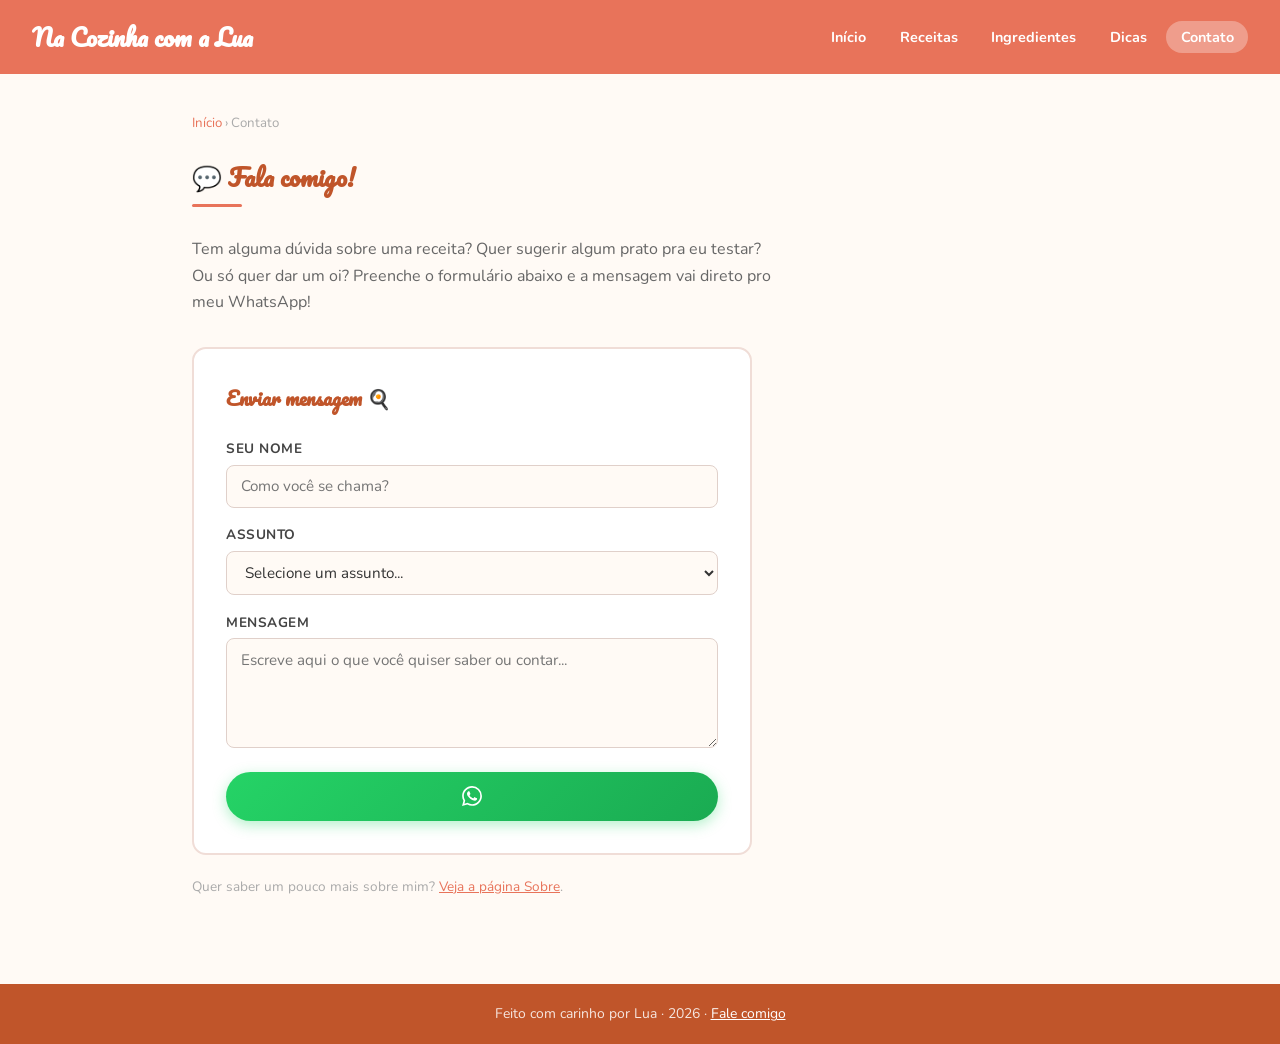
<file: Site-culinaria/contato.html>
<!DOCTYPE html>
<html lang="pt-BR">
<head>
  <meta charset="UTF-8" />
  <meta name="viewport" content="width=device-width, initial-scale=1.0" />
  <title>Contato | Na Cozinha com a Lua</title>
  <link href="https://fonts.googleapis.com/css2?family=Nunito:wght@400;600;700&family=Pacifico&display=swap" rel="stylesheet" />
  <link rel="stylesheet" href="styles.css" />
</head>
<body>

<header>
  <h1><a href="index.html"> Na Cozinha com a Lua</a></h1>
  <nav>
    <a href="index.html">Início</a>
    <a href="receitas.html">Receitas</a>
    <a href="ingredientes.html">Ingredientes</a>
    <a href="dicas.html">Dicas</a>
    <a href="contato.html" class="ativo">Contato</a>
  </nav>
</header>

<div class="container">

  <div class="breadcrumb">
    <a href="index.html">Início</a> › Contato
  </div>

  <h2 class="titulo-secao">💬 Fala comigo!</h2>
  <div class="linha-laranja"></div>

  <p style="color:#666; margin-bottom:2rem; line-height:1.65; max-width:580px;">
    Tem alguma dúvida sobre uma receita? Quer sugerir algum prato pra eu testar? Ou só quer dar um oi? Preenche o formulário abaixo e a mensagem vai direto pro meu WhatsApp!
  </p>

  <div class="formulario">

    <h3 style="color:#c0552a; margin-bottom:1.5rem; font-family:'Pacifico', cursive; font-size:1.2rem;">
      Enviar mensagem 🍳
    </h3>

    <div class="campo">
      <label for="nome">Seu nome</label>
      <input type="text" id="nome" placeholder="Como você se chama?" />
    </div>

    <div class="campo">
      <label for="assunto">Assunto</label>
      <select id="assunto">
        <option value="">Selecione um assunto...</option>
        <option value="Dúvida sobre receita">Dúvida sobre receita</option>
        <option value="Sugestão de receita">Sugestão de receita nova</option>
        <option value="Dúvida sobre ingrediente">Dúvida sobre ingrediente</option>
        <option value="Substituição de ingrediente">Substituição de ingrediente</option>
        <option value="Elogio">Elogio </option>
        <option value="Outro assunto">Outro assunto</option>
      </select>
    </div>

    <div class="campo">
      <label for="mensagem">Mensagem</label>
      <textarea id="mensagem" placeholder="Escreve aqui o que você quiser saber ou contar..."></textarea>
    </div>

    <button class="btn-wpp" onclick="enviarWhatsApp()">
      <svg xmlns="http://www.w3.org/2000/svg" width="20" height="20" viewBox="0 0 24 24" fill="currentColor">
        <path d="M17.472 14.382c-.297-.149-1.758-.867-2.03-.967-.273-.099-.471-.148-.67.15-.197.297-.767.966-.94 1.164-.173.199-.347.223-.644.075-.297-.15-1.255-.463-2.39-1.475-.883-.788-1.48-1.761-1.653-2.059-.173-.297-.018-.458.13-.606.134-.133.298-.347.446-.52.149-.174.198-.298.298-.497.099-.198.05-.371-.025-.52-.075-.149-.669-1.612-.916-2.207-.242-.579-.487-.5-.669-.51-.173-.008-.371-.01-.57-.01-.198 0-.52.074-.792.372-.272.297-1.04 1.016-1.04 2.479 0 1.462 1.065 2.875 1.213 3.074.149.198 2.096 3.2 5.077 4.487.709.306 1.262.489 1.694.625.712.227 1.36.195 1.871.118.571-.085 1.758-.719 2.006-1.413.248-.694.248-1.289.173-1.413-.074-.124-.272-.198-.57-.347m-5.421 7.403h-.004a9.87 9.87 0 01-5.031-1.378l-.361-.214-3.741.982.998-3.648-.235-.374a9.86 9.86 0 01-1.51-5.26c.001-5.45 4.436-9.884 9.888-9.884 2.64 0 5.122 1.03 6.988 2.898a9.825 9.825 0 012.893 6.994c-.003 5.45-4.437 9.884-9.885 9.884m8.413-18.297A11.815 11.815 0 0012.05 0C5.495 0 .16 5.335.157 11.892c0 2.096.547 4.142 1.588 5.945L.057 24l6.305-1.654a11.882 11.882 0 005.683 1.448h.005c6.554 0 11.89-5.335 11.893-11.893a11.821 11.821 0 00-3.48-8.413z"/>
      </svg>
    </button>

    <div class="aviso-wpp" id="aviso">
      ✅ Redirecionando para o WhatsApp...
    </div>

  </div>

  <br>
  <p style="color:#aaa; font-size:0.85rem;">
    Quer saber um pouco mais sobre mim? <a href="sobre.html" style="color:#e8735a;">Veja a página Sobre</a>.
  </p>

</div>

<footer>
  <p>Feito com carinho por Lua · 2026 · <a href="contato.html">Fale comigo</a></p>
</footer>

<script>
  const MEU_NUMERO = "5581985011902";

  function enviarWhatsApp() {
    const nome     = document.getElementById("nome").value.trim();
    const assunto  = document.getElementById("assunto").value;
    const mensagem = document.getElementById("mensagem").value.trim();

    if (!nome)     { alert("Coloca seu nome antes de enviar 😊"); return; }
    if (!assunto)  { alert("Seleciona um assunto pra mensagem."); return; }
    if (!mensagem) { alert("Escreve sua mensagem antes de enviar!"); return; }

    const texto =
      `Oi Lua! Sou *${nome}* e entrei em contato pelo seu site 🍳\n\n` +
      `*Assunto:* ${assunto}\n\n` +
      `*Mensagem:*\n${mensagem}`;

    document.getElementById("aviso").style.display = "block";

    setTimeout(() => {
      window.open(
        `https://wa.me/${MEU_NUMERO}?text=${encodeURIComponent(texto)}`,
        "_blank"
      );
    }, 700);
  }
</script>

</body>
</html>
</file>
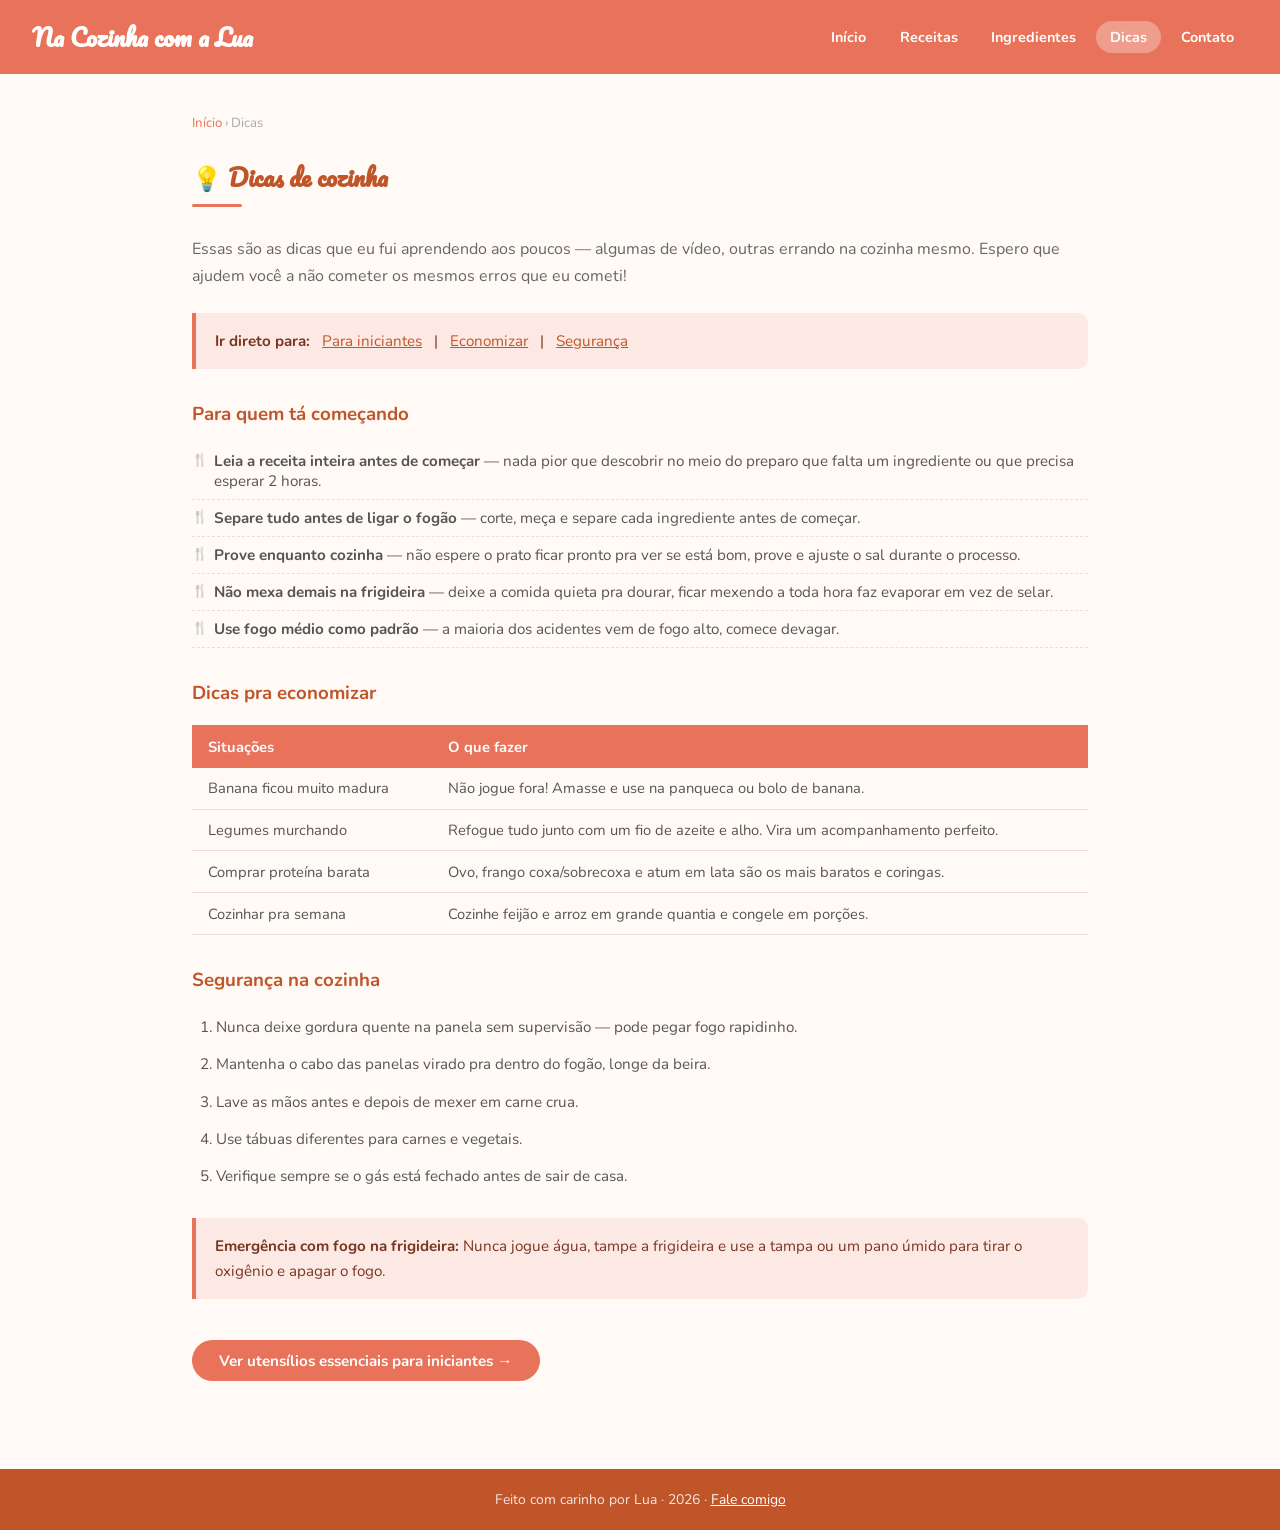
<file: Site-culinaria/dicas.html>
<!DOCTYPE html>
<html lang="pt-BR">
<head>
  <meta charset="UTF-8" />
  <meta name="viewport" content="width=device-width, initial-scale=1.0" />
  <title>Dicas | Na Cozinha com a Lua</title>
  <link href="https://fonts.googleapis.com/css2?family=Nunito:wght@400;600;700&family=Pacifico&display=swap" rel="stylesheet" />
  <link rel="stylesheet" href="styles.css" />
</head>
<body>

<header>
  <h1><a href="index.html"> Na Cozinha com a Lua</a></h1>
  <nav>
    <a href="index.html">Início</a>
    <a href="receitas.html">Receitas</a>
    <a href="ingredientes.html">Ingredientes</a>
    <a href="dicas.html" class="ativo">Dicas</a>
    <a href="contato.html">Contato</a>
  </nav>
</header>

<div class="container">

  <div class="breadcrumb">
    <a href="index.html">Início</a> › Dicas
  </div>

  <h2 class="titulo-secao">💡 Dicas de cozinha</h2>
  <div class="linha-laranja"></div>

  <p style="color:#666; margin-bottom:1.5rem; line-height:1.65;">
    Essas são as dicas que eu fui aprendendo aos poucos — algumas de vídeo, outras errando na cozinha mesmo. Espero que ajudem você a não cometer os mesmos erros que eu cometi!
  </p>

  <div class="destaque">
    <strong>Ir direto para:</strong>
    <a href="#iniciantes" style="color:#c0552a; margin: 0 0.5rem;"> Para iniciantes</a> |
    <a href="#economia" style="color:#c0552a; margin: 0 0.5rem;"> Economizar</a> |
    <a href="#seguranca" style="color:#c0552a; margin: 0 0.5rem;"> Segurança</a>
  </div>

  <h3 id="iniciantes" style="color:#c0552a; margin: 2rem 0 0.8rem;"> Para quem tá começando</h3>

  <ul class="lista-estilizada">
    <li><strong>Leia a receita inteira antes de começar</strong> — nada pior que descobrir no meio do preparo que falta um ingrediente ou que precisa esperar 2 horas.</li>
    <li><strong>Separe tudo antes de ligar o fogão</strong> — corte, meça e separe cada ingrediente antes de começar. </li>
    <li><strong>Prove enquanto cozinha</strong> — não espere o prato ficar pronto pra ver se está bom, prove e ajuste o sal durante o processo.</li>
    <li><strong>Não mexa demais na frigideira</strong> — deixe a comida quieta pra dourar, ficar mexendo a toda hora faz evaporar em vez de selar.</li>
    <li><strong>Use fogo médio como padrão</strong> — a maioria dos acidentes vem de fogo alto, comece devagar.</li>
  </ul>

  <h3 id="economia" style="color:#c0552a; margin: 2rem 0 0.8rem;"> Dicas pra economizar</h3>

  <table>
    <thead>
      <tr>
        <th>Situações</th>
        <th>O que fazer</th>
      </tr>
    </thead>
    <tbody>
      <tr>
        <td>Banana ficou muito madura</td>
        <td>Não jogue fora! Amasse e use na panqueca ou bolo de banana.</td>
      </tr>
      <tr>
        <td>Legumes murchando</td>
        <td>Refogue tudo junto com um fio de azeite e alho. Vira um acompanhamento perfeito.</td>
      </tr>
      <tr>
        <td>Comprar proteína barata</td>
        <td>Ovo, frango coxa/sobrecoxa e atum em lata são os mais baratos e coringas.</td>
      </tr>
      <tr>
        <td>Cozinhar pra semana</td>
        <td>Cozinhe feijão e arroz em grande quantia e congele em porções.</td>
      </tr>
    </tbody>
  </table>

  <h3 id="seguranca" style="color:#c0552a; margin: 2rem 0 0.8rem;"> Segurança na cozinha</h3>

  <ol class="lista-numerada">
    <li>Nunca deixe gordura quente na panela sem supervisão — pode pegar fogo rapidinho.</li>
    <li>Mantenha o cabo das panelas virado pra dentro do fogão, longe da beira.</li>
    <li>Lave as mãos antes e depois de mexer em carne crua.</li>
    <li>Use tábuas diferentes para carnes e vegetais.</li>
    <li>Verifique sempre se o gás está fechado antes de sair de casa.</li>
  </ol>

  <div class="destaque" style="margin-top:1.5rem;">
     <strong>Emergência com fogo na frigideira:</strong> Nunca jogue água, tampe a frigideira e use a tampa ou um pano úmido para tirar o oxigênio e apagar o fogo.
  </div>

  <br>
  <a href="utensílios.html" class="btn">Ver utensílios essenciais para iniciantes →</a>

</div>

<footer>
  <p>Feito com carinho por Lua  · 2026 · <a href="contato.html">Fale comigo</a></p>
</footer>

</body>
</html>
</file>
<file: Site-culinaria/styles.css>
* {
  margin: 0;
  padding: 0;
  box-sizing: border-box;
}

body {
  font-family: 'Nunito', sans-serif;
  background-color: #fffaf5;
  color: #333;
}

header {
  background-color: #e8735a;
  padding: 1rem 2rem;
  display: flex;
  align-items: center;
  justify-content: space-between;
  flex-wrap: wrap;
  gap: 0.8rem;
}

header h1 {
  font-family: 'Pacifico', cursive;
  color: #fff;
  font-size: 1.5rem;
}

header h1 a {
  color: #fff;
  text-decoration: none;
}

nav {
  display: flex;
  flex-wrap: wrap;
  gap: 0.3rem;
}

nav a {
  color: #fff;
  text-decoration: none;
  padding: 0.4rem 0.9rem;
  border-radius: 20px;
  font-weight: 700;
  font-size: 0.9rem;
  transition: background 0.2s;
}

nav a:hover {
  background: rgba(255, 255, 255, 0.25);
}

nav a.ativo {
  background: rgba(255, 255, 255, 0.3);
}

.banner {
  background: linear-gradient(135deg, #fce9e4 0%, #fdf3ee 100%);
  text-align: center;
  padding: 3rem 1.5rem;
  border-bottom: 3px solid #e8735a;
}

.banner .emoji-grande {
  font-size: 3.5rem;
  margin-bottom: 0.8rem;
}

.banner h2 {
  font-family: 'Pacifico', cursive;
  font-size: 1.9rem;
  color: #c0552a;
  margin-bottom: 0.7rem;
}

.banner p {
  color: #666;
  font-size: 1rem;
  max-width: 520px;
  margin: 0 auto 1.5rem;
  line-height: 1.65;
}

.btn {
  display: inline-block;
  background: #e8735a;
  color: #fff;
  padding: 0.65rem 1.7rem;
  border-radius: 25px;
  text-decoration: none;
  font-weight: 700;
  font-size: 0.95rem;
  transition: background 0.2s, transform 0.15s;
  border: none;
  cursor: pointer;
  font-family: 'Nunito', sans-serif;
}

.btn:hover {
  background: #c0552a;
  transform: translateY(-2px);
}

.btn-secundario {
  display: inline-block;
  background: transparent;
  color: #e8735a;
  border: 2px solid #e8735a;
  padding: 0.55rem 1.4rem;
  border-radius: 25px;
  text-decoration: none;
  font-weight: 700;
  font-size: 0.88rem;
  transition: all 0.2s;
}

.btn-secundario:hover {
  background: #e8735a;
  color: #fff;
}

.container {
  max-width: 960px;
  margin: 0 auto;
  padding: 2.5rem 2rem;
}

.titulo-secao {
  font-family: 'Pacifico', cursive;
  color: #c0552a;
  font-size: 1.5rem;
  margin-bottom: 0.4rem;
}

.linha-laranja {
  width: 50px;
  height: 3px;
  background: #e8735a;
  border-radius: 2px;
  margin-bottom: 1.8rem;
}

.grid-cards {
  display: grid;
  grid-template-columns: repeat(auto-fill, minmax(250px, 1fr));
  gap: 1.4rem;
}

.card {
  background: #fff;
  border-radius: 12px;
  border: 2px solid #f0ddd7;
  overflow: hidden;
  transition: transform 0.2s, box-shadow 0.2s;
  text-decoration: none;
  color: inherit;
  display: block;
}

.card:hover {
  transform: translateY(-5px);
  box-shadow: 0 8px 24px rgba(232, 115, 90, 0.15);
}

.card img {
  width: 100%;
  height: 165px;
  object-fit: cover;
  display: block;
}

.card-corpo {
  padding: 1.1rem;
}

.card-corpo h3 {
  font-size: 1rem;
  color: #333;
  margin-bottom: 0.4rem;
}

.card-corpo p {
  font-size: 0.87rem;
  color: #777;
  line-height: 1.55;
  margin-bottom: 0.7rem;
}

.tag {
  display: inline-block;
  background: #fce9e4;
  color: #e8735a;
  font-size: 0.75rem;
  font-weight: 700;
  padding: 0.2rem 0.7rem;
  border-radius: 20px;
}

.tag-verde {
  background: #eaf5ea;
  color: #3a7d3a;
}

ul.lista-estilizada {
  list-style: none;
  margin: 1rem 0;
}

ul.lista-estilizada li {
  padding: 0.5rem 0;
  border-bottom: 1px dashed #f0ddd7;
  padding-left: 1.4rem;
  position: relative;
  font-size: 0.95rem;
  color: #555;
}

ul.lista-estilizada li::before {
  content: "🍴";
  position: absolute;
  left: 0;
  font-size: 0.8rem;
}

ol.lista-numerada {
  margin: 1rem 0 1rem 1.5rem;
}

ol.lista-numerada li {
  padding: 0.4rem 0;
  font-size: 0.95rem;
  color: #555;
  line-height: 1.6;
}

.links-externos {
  background: #fff;
  border: 2px solid #f0ddd7;
  border-radius: 12px;
  padding: 1.5rem;
  margin: 1.5rem 0;
}

.links-externos h3 {
  color: #c0552a;
  margin-bottom: 1rem;
  font-size: 1rem;
}

.links-externos a {
  display: block;
  color: #e8735a;
  text-decoration: none;
  padding: 0.4rem 0;
  font-size: 0.93rem;
  border-bottom: 1px solid #f5ede9;
  transition: color 0.2s;
}

.links-externos a:last-child {
  border-bottom: none;
}

.links-externos a:hover {
  color: #c0552a;
  text-decoration: underline;
}

table {
  width: 100%;
  border-collapse: collapse;
  margin: 1.2rem 0;
  font-size: 0.92rem;
}

table th {
  background: #e8735a;
  color: #fff;
  padding: 0.7rem 1rem;
  text-align: left;
  font-weight: 700;
}

table td {
  padding: 0.65rem 1rem;
  border-bottom: 1px solid #f0ddd7;
  color: #555;
}

table tr:nth-child(even) {
  background: #fffaf5;
}

table tr:hover {
  background: #fce9e4;
}

.formulario {
  background: #fff;
  border: 2px solid #f0ddd7;
  border-radius: 14px;
  padding: 2rem;
  max-width: 560px;
}

.campo {
  margin-bottom: 1.1rem;
}

.campo label {
  display: block;
  font-weight: 700;
  font-size: 0.85rem;
  margin-bottom: 0.4rem;
  color: #444;
  text-transform: uppercase;
  letter-spacing: 0.5px;
}

.campo input,
.campo textarea,
.campo select {
  width: 100%;
  padding: 0.65rem 0.9rem;
  border: 1.5px solid #e0d0ca;
  border-radius: 8px;
  font-family: 'Nunito', sans-serif;
  font-size: 0.95rem;
  background: #fffaf5;
  outline: none;
  transition: border-color 0.2s;
  color: #333;
}

.campo input:focus,
.campo textarea:focus,
.campo select:focus {
  border-color: #e8735a;
}

.campo textarea {
  resize: vertical;
  min-height: 110px;
}

.btn-wpp {
  width: 100%;
  padding: 0.9rem;
  background: linear-gradient(135deg, #25D366, #1aab52);
  color: #fff;
  border: none;
  border-radius: 25px;
  font-family: 'Nunito', sans-serif;
  font-size: 1rem;
  font-weight: 700;
  cursor: pointer;
  display: flex;
  align-items: center;
  justify-content: center;
  gap: 0.5rem;
  transition: opacity 0.2s, transform 0.2s;
  box-shadow: 0 4px 14px rgba(37, 211, 102, 0.35);
  margin-top: 0.5rem;
}

.btn-wpp:hover {
  opacity: 0.9;
  transform: translateY(-2px);
}

.aviso-wpp {
  display: none;
  margin-top: 0.8rem;
  background: #eafaf1;
  border: 1px solid #25D366;
  border-radius: 8px;
  padding: 0.7rem 1rem;
  font-size: 0.9rem;
  color: #1a7a45;
  text-align: center;
}

.destaque {
  background: #fce9e4;
  border-left: 4px solid #e8735a;
  border-radius: 0 10px 10px 0;
  padding: 1rem 1.2rem;
  margin: 1.2rem 0;
  font-size: 0.95rem;
  color: #7a3520;
  line-height: 1.6;
}

.breadcrumb {
  font-size: 0.83rem;
  color: #aaa;
  margin-bottom: 1.5rem;
}

.breadcrumb a {
  color: #e8735a;
  text-decoration: none;
}

.breadcrumb a:hover {
  text-decoration: underline;
}

footer {
  background: #c0552a;
  color: rgba(255, 255, 255, 0.85);
  text-align: center;
  padding: 1.3rem;
  font-size: 0.87rem;
  margin-top: 3rem;
}

footer a {
  color: #fff;
  text-decoration: underline;
}

@media (max-width: 600px) {
  header {
    flex-direction: column;
    text-align: center;
  }

  nav {
    justify-content: center;
  }

  .banner h2 {
    font-size: 1.5rem;
  }

  .container {
    padding: 2rem 1rem;
  }

  table {
    font-size: 0.82rem;
  }

  table th,
  table td {
    padding: 0.5rem 0.6rem;
  }
}
</file>
